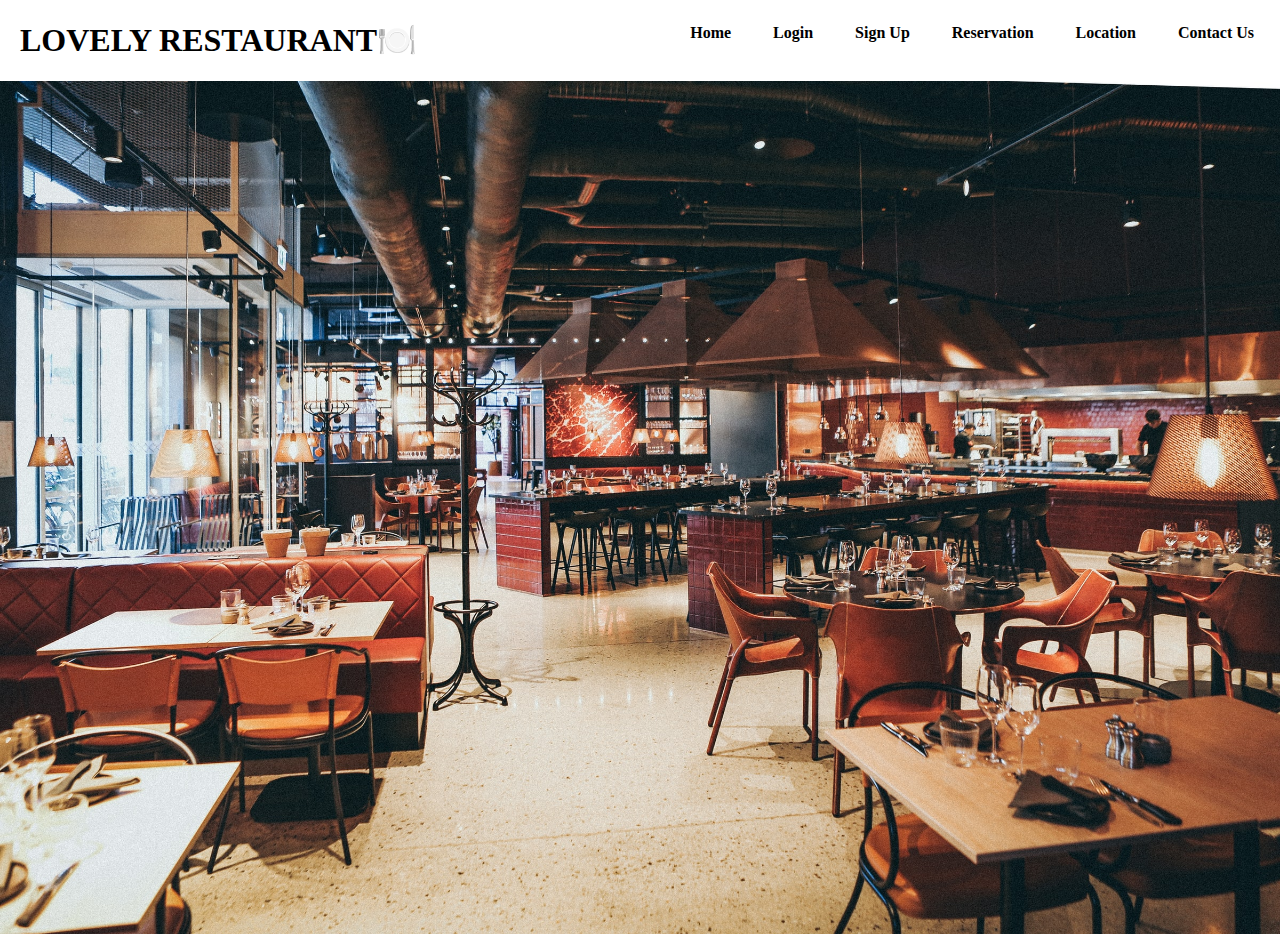
<file: index.html>
<!DOCTYPE html>
<html lang="en">

<head>
    <meta charset="UTF-8">
    <meta http-equiv="X-UA-Compatible" content="IE=edge">
    <meta name="viewport" content="width=device-width, initial-scale=1.0">
    <title>RESTAURANT🍽️</title>
    <link rel="stylesheet" href="index.css">
</head>

<body>
    <header class="header-navigation">
        <nav>
            <ul>
                <li class="main-list-title">
                    <h1 class="main-heading">LOVELY RESTAURANT🍽️</h1>
                </li>
                <li><a href="index.html">Contact Us</a></li>
                <li><a href="index.html">Location</a></li>
                <li><a href="index.html">Reservation</a></li>
                <li><a href="signup.html">Sign Up</a></li>
                <li><a href="login.html">Login</a></li>
                <li><a href="index.html">Home</a></li>
            </ul>
        </nav>
    </header>
    <main>
        <section>
            <div>
                <img src="media/homepage.jpg" alt="lovelyrestaurant.jpg">
            </div>
        </section>
    </main>
</body>

</html>
</file>
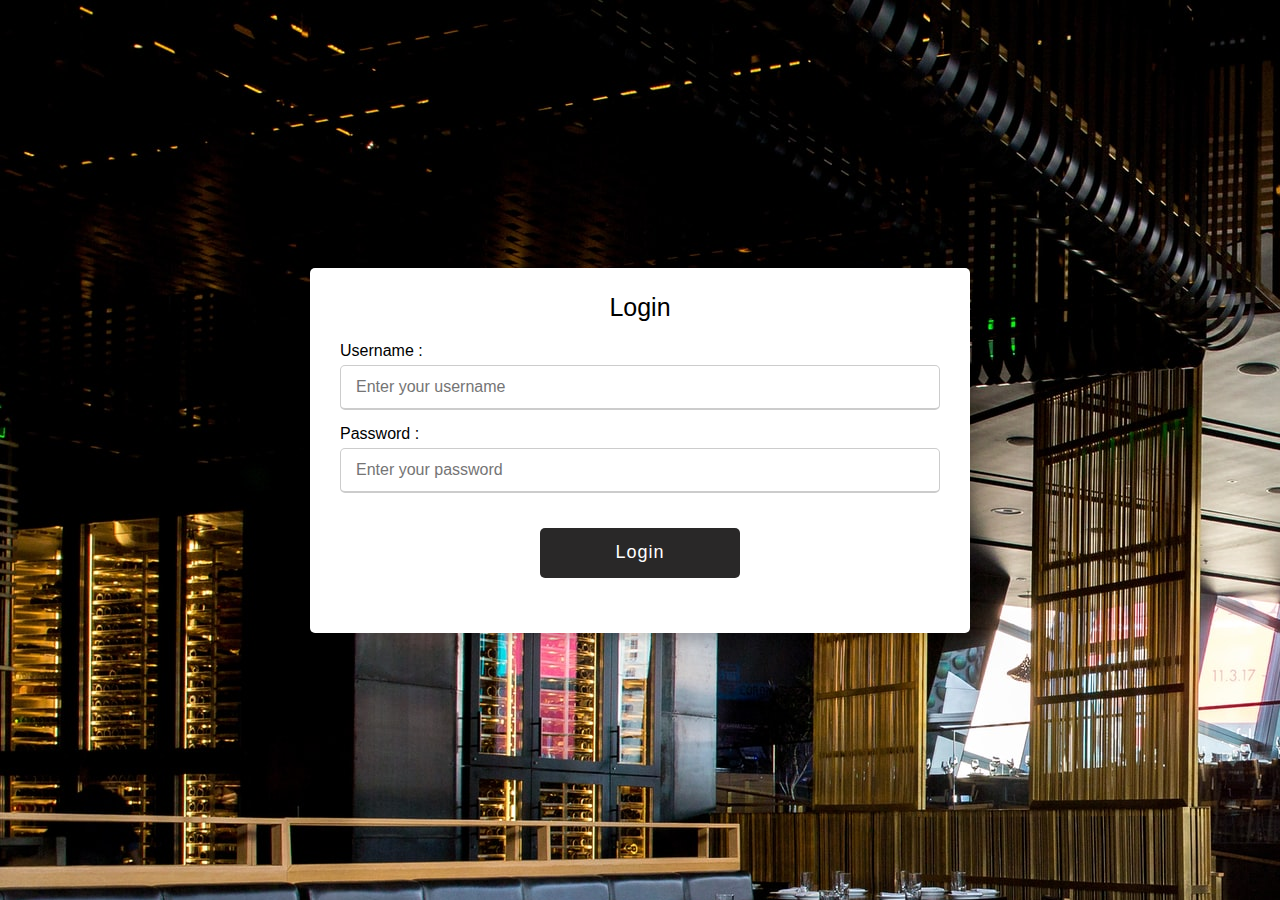
<file: login.html>
<!DOCTYPE html>
<html lang="en">

<head>
    <meta charset="UTF-8">
    <meta http-equiv="X-UA-Compatible" content="IE=edge">
    <meta name="viewport" content="width=device-width, initial-scale=1.0">
    <title>login</title>
    <link rel="stylesheet" href="signup&login.css">
</head>

<body>
    <section>
        <div class="container">
            <div class="title">Login</div>
            <div class="content">
                <form action="#">
                    <div class="user-details">
                        <div class="input-box">
                            <span class="details">Username :</span>
                            <input type="text" placeholder="Enter your username" required>
                        </div>
                        <div class="input-box">
                            <span class="details">Password :</span>
                            <input type="text" placeholder="Enter your password" required>
                        </div>
                    </div>
                    <div class="button">
                        <input type="submit" value="Login">
                    </div>
                </form>
            </div>
        </div>
    </section>
</body>

</html>
</file>
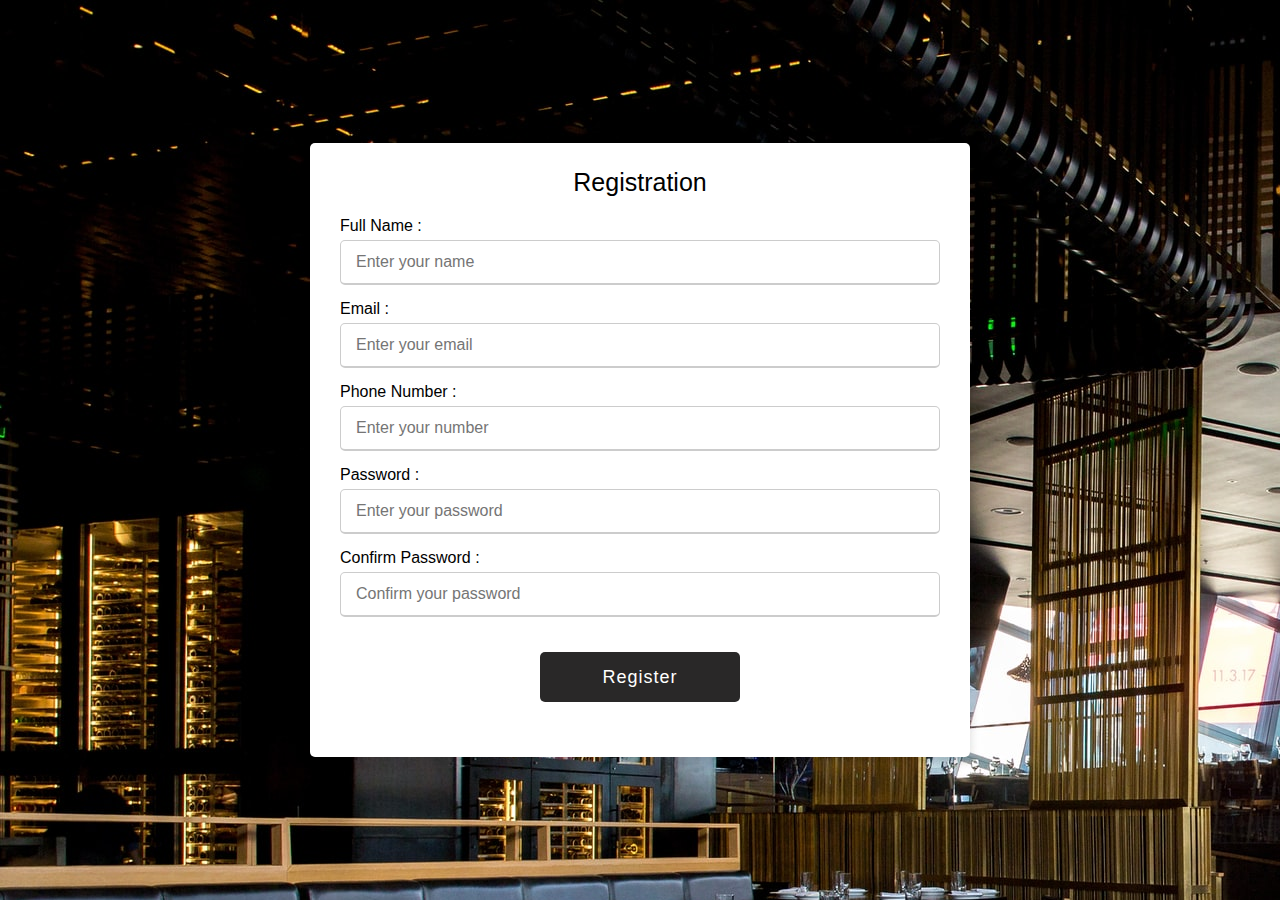
<file: signup.html>
<!DOCTYPE html>
<html lang="en">

<head>
    <meta charset="UTF-8">
    <meta http-equiv="X-UA-Compatible" content="IE=edge">
    <meta name="viewport" content="width=device-width, initial-scale=1.0">
    <title>signup</title>
    <link rel="stylesheet" href="signup&login.css">
</head>

<body>
    <section>
        <div class="container">
            <div class="title">Registration</div>
            <div class="content">
                <form action="#">
                    <div class="user-details">
                        <div class="input-box">
                            <span class="details">Full Name :</span>
                            <input type="text" placeholder="Enter your name" required>
                        </div>
                        <div class="input-box">
                            <span class="details">Email :</span>
                            <input type="text" placeholder="Enter your email" required>
                        </div>
                        <div class="input-box">
                            <span class="details">Phone Number :</span>
                            <input type="text" placeholder="Enter your number" required>
                        </div>
                        <div class="input-box">
                            <span class="details">Password :</span>
                            <input type="text" placeholder="Enter your password" required>
                        </div>
                        <div class="input-box">
                            <span class="details">Confirm Password :</span>
                            <input type="text" placeholder="Confirm your password" required>
                        </div>
                    </div>
                    <div class="button">
                        <input type="submit" value="Register">
                    </div>
                </form>
            </div>
        </div>
    </section>
</body>

</html>
</file>
<file: index.css>
body {
    font-family: 'Times New Roman', Times, serif;
    margin: auto;
}

img {
    width: 100%;
}

.main-list-title {
    float: left;
    margin: auto 20px;
}

ul {
    list-style-type: none;
    margin: 0;
    padding: 0;
    overflow: hidden;
    background-color: white;
}

li {
    float: right;
    margin: 10px 10px auto auto;
    font-weight: bold;
}

li a {
    display: block;
    color: black;
    text-align: center;
    padding: 14px 16px;
    text-decoration: none;
}

li a:hover {
    background-color: black;
    color: white;
    border-radius: 5px;
}
</file>
<file: signup&login.css>
* {
    margin: 0;
    padding: 0;
    box-sizing: border-box;
    font-family: Monolisa, sans-serif;
}

body {
    height: 100vh;
    display: flex;
    justify-content: center;
    align-items: center;
    padding: 10px;
    background-image: url(/media/signup.jpg);
}

.container {
    max-width: 700px;
    width: 100%;
    background-color: #fff;
    padding: 25px 30px;
    border-radius: 5px;
    box-shadow: 0 5px 10px rgba(0, 0, 0, 0.15);
}

.container .title {
    font-size: 25px;
    font-weight: 500;
    text-align: center;
}

.content form .user-details {
    justify-content: space-between;
    margin: 20px 0 12px 0;
}

form .user-details .input-box {
    margin-bottom: 15px;
}

form .input-box span.details {
    display: block;
    font-weight: 500;
    margin-bottom: 5px;
}

.user-details .input-box input {
    height: 45px;
    width: 100%;
    outline: none;
    font-size: 16px;
    border-radius: 5px;
    padding-left: 15px;
    border: 1px solid #ccc;
    border-bottom-width: 2px;
}

form .button {
    height: 45px;
    margin: 35px 200px;
}

form .button input {
    height: 50px;
    width: 200px;
    border-radius: 5px;
    border: none;
    color: #fff;
    font-size: 18px;
    font-weight: 500;
    letter-spacing: 1px;
    cursor: pointer;
    background: rgb(41, 40, 40);
}
</file>
